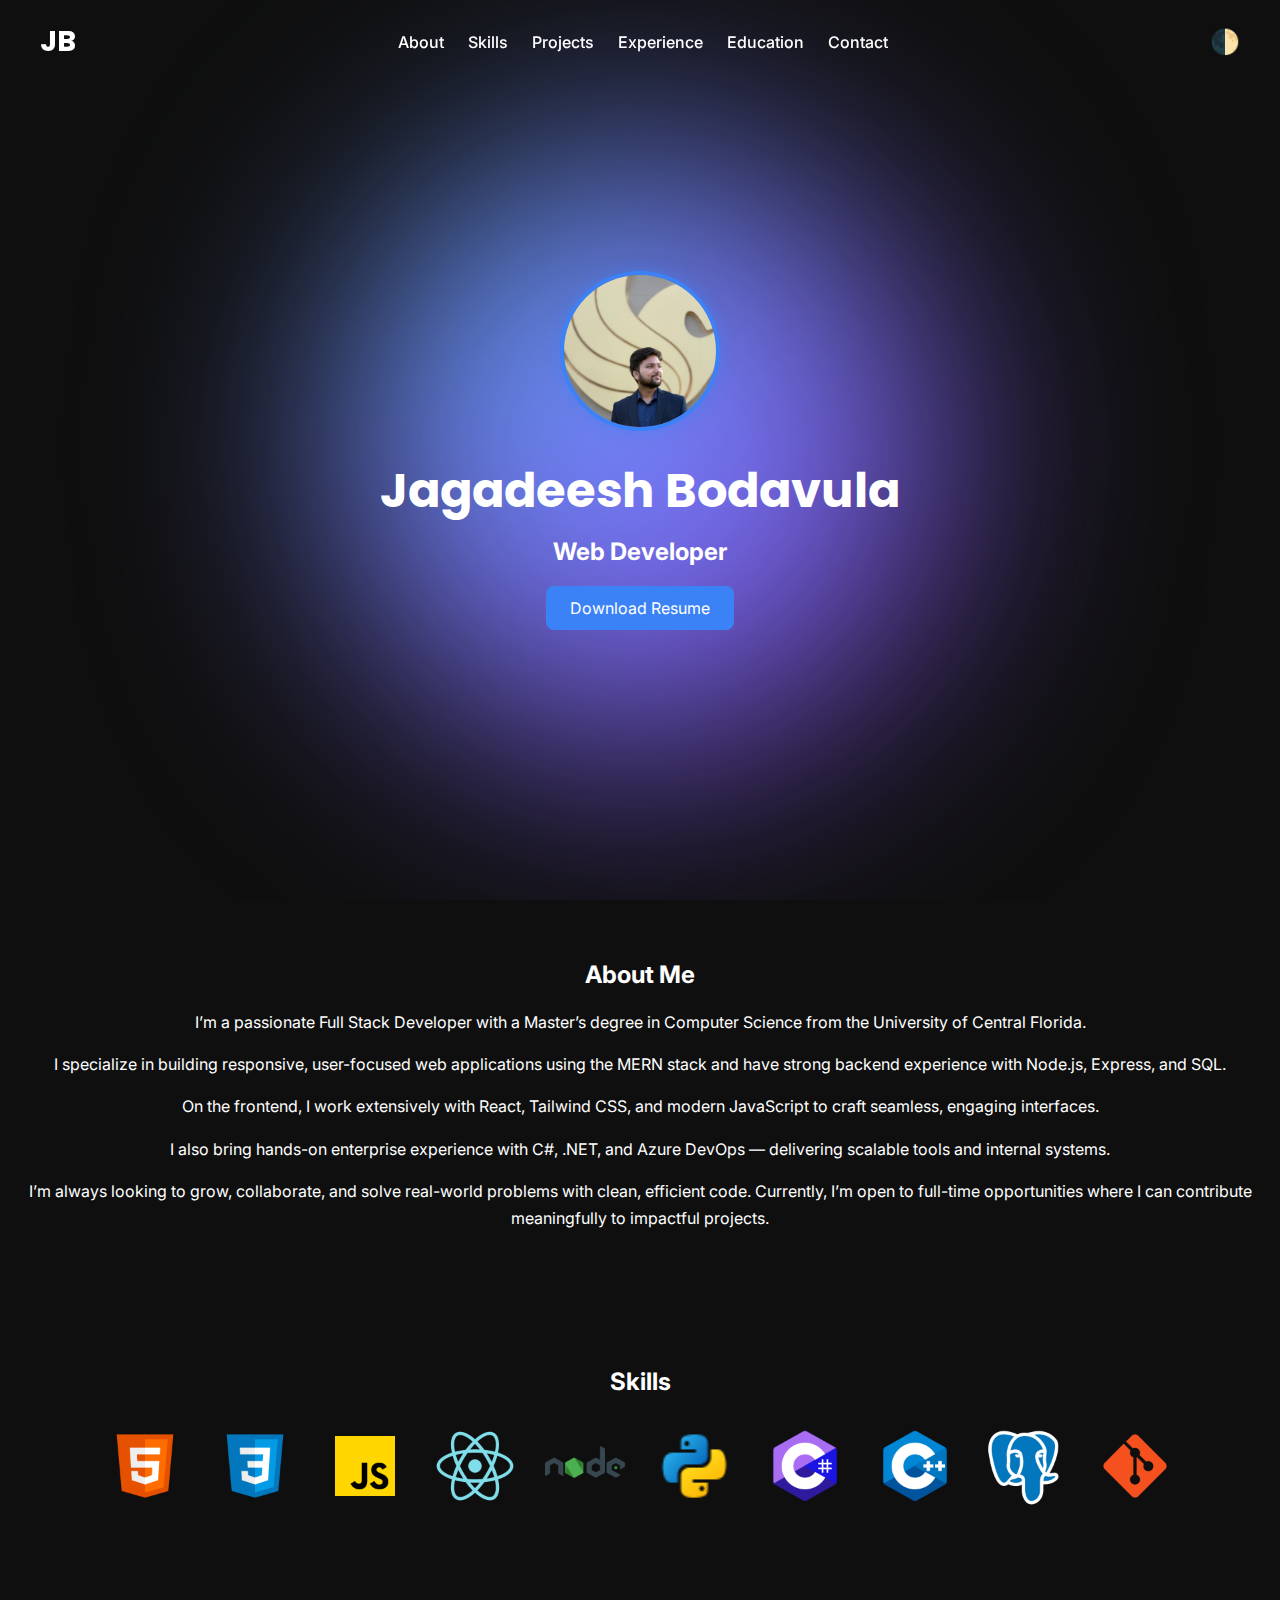
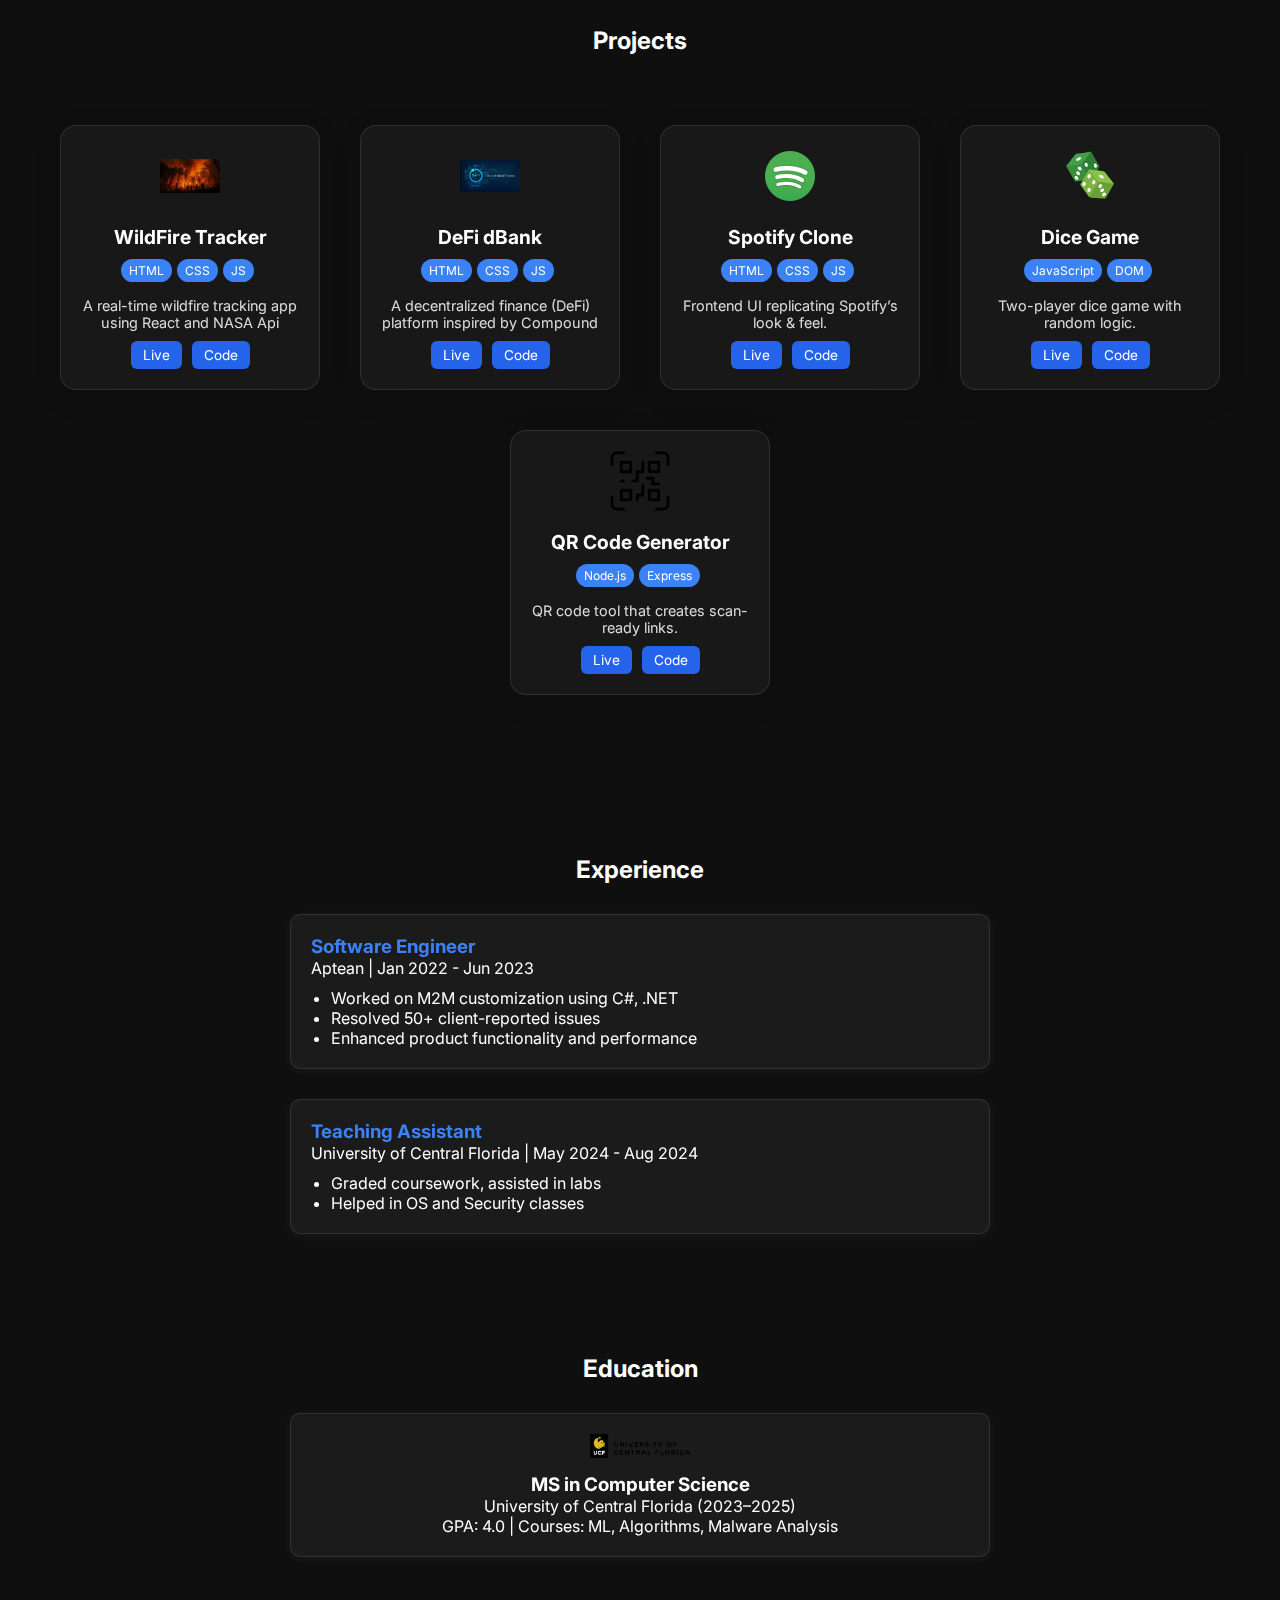
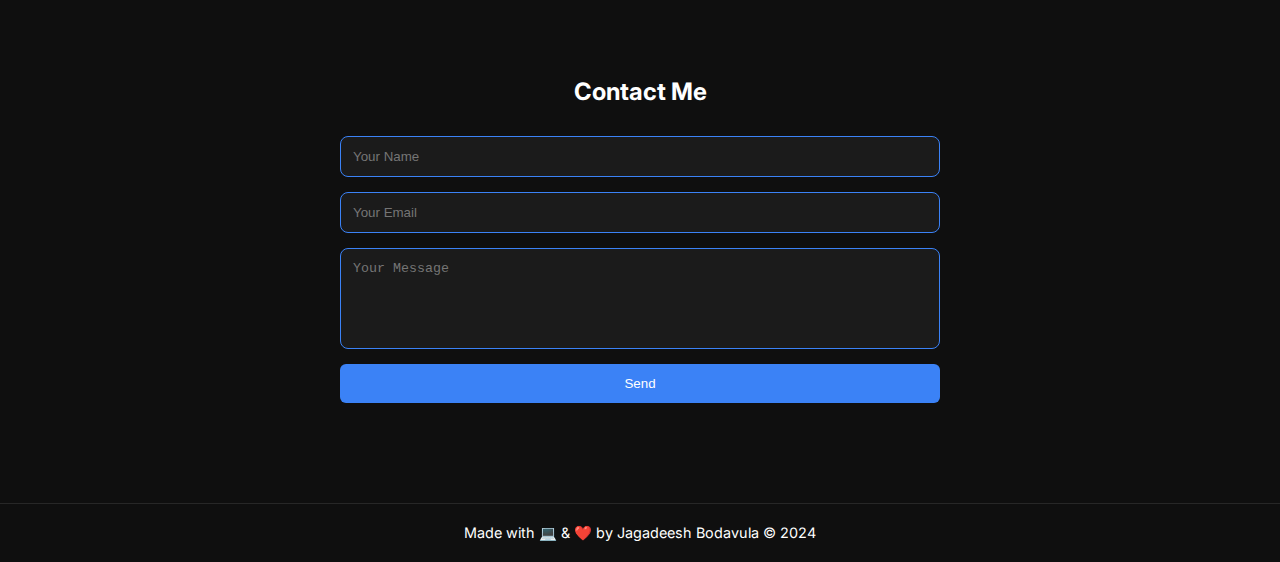
<file: index.html>
<!DOCTYPE html>
<html lang="en">
<head>
  <meta charset="UTF-8" />
  <meta name="viewport" content="width=device-width, initial-scale=1.0"/>
  <title>Jagadeesh Bodavula</title>
  <link rel="stylesheet" href="styles.css" />
  <link href="https://fonts.googleapis.com/css2?family=Inter:wght@400;600&family=Poppins:wght@700&display=swap" rel="stylesheet" />
</head>
<body class="dark">

  <header class="navbar">
    <div class="logo" onclick="redirectToPortfolio()">JB</div>

    <ul class="nav-links" id="navLinks">
      <li><a href="#about">About</a></li>
      <li><a href="#skills">Skills</a></li>
      <li><a href="#projects">Projects</a></li>
      <li><a href="#experience">Experience</a></li>
      <li><a href="#education">Education</a></li>
      <li><a href="#contact">Contact</a></li>
    </ul>


    <div class="right-icons">
      <!-- Theme Toggle Button -->
      <div class="theme-toggle" onclick="toggleTheme()">🌓</div>
      <!-- Hamburger Icon for Mobile -->
      <div class="hamburger-icon" onclick="toggleMenu()">☰</div>
    </div>
  </header>

  <section id="hero">
    <div class="blob"></div>
    <div class="hero-content">
      <img src="My_Pic.jpg" alt="Jagadeesh" class="profile-pic" />
      <h1 class="name">Jagadeesh Bodavula</h1>
      <h2 id="role">Web Developer</h2>
      <div class="buttons">
        <a href="#" class="resume-btn">Download Resume</a>
      </div>
    </div>
  </section>

  <section id="about">
    <h2>About Me</h2>
    <p class="about-text">
        <div class="about-content">
            <p>
                I’m a passionate Full Stack Developer with a Master’s degree in Computer Science from the University of Central Florida.
            </p>
            <p>
                I specialize in building responsive, user-focused web applications using the MERN stack and have strong backend experience with Node.js, Express, and SQL.
            </p>
            <p>
                On the frontend, I work extensively with React, Tailwind CSS, and modern JavaScript to craft seamless, engaging interfaces.
            </p>
            <p>
                I also bring hands-on enterprise experience with C#, .NET, and Azure DevOps — delivering scalable tools and internal systems.
            </p>
            <p>
                I’m always looking to grow, collaborate, and solve real-world problems with clean, efficient code. Currently, I’m open to full-time opportunities where I can contribute meaningfully to impactful projects.
            </p>
        </div>

    </p>
  </section>

  <section id="skills">
    <h2>Skills</h2>
    <div class="skills-grid">
      <img src="html.png" alt="HTML">
      <img src="css.png" alt="CSS">
      <img src="js.png" alt="JavaScript">
      <img src="react.png" alt="React">
      <img src="nodejs.png" alt="Node.js">
      <img src="python.png" alt="Python">
      <img src="csharp.png" alt="C#">
      <img src="cplusplus.png" alt="C++">
      <img src="postgresql.png" alt="PostgreSQL">
      <img src="git.png" alt="Git">
    </div>
  </section>


  <section id="projects">
  <h2>Projects</h2>
  <div class="projects-showcase">
    <div class="project-tile">
      <div class="project-icon">
        <img src="fire.jpg" alt="wildfire">
      </div>
      <h3>WildFire Tracker</h3>
      <div class="project-tags">
        <span>HTML</span><span>CSS</span><span>JS</span>
      </div>
      <p class="project-desc">A real-time wildfire tracking app using React and NASA Api</p>
      <div class="project-links">
        <a href="#">Live</a>
        <a href="#">Code</a>
      </div>
    </div>
    <div class="project-tile">
      <div class="project-icon">
        <img src="defi.jpg" alt="DeFi">
      </div>
      <h3>DeFi dBank</h3>
      <div class="project-tags">
        <span>HTML</span><span>CSS</span><span>JS</span>
      </div>
      <p class="project-desc">A decentralized finance (DeFi) platform inspired by Compound</p>
      <div class="project-links">
        <a href="#">Live</a>
        <a href="#">Code</a>
      </div>
    </div>

    <div class="project-tile">
      <div class="project-icon">
        <img src="spotify.png" alt="Spotify Clone">
      </div>
      <h3>Spotify Clone</h3>
      <div class="project-tags">
        <span>HTML</span><span>CSS</span><span>JS</span>
      </div>
      <p class="project-desc">Frontend UI replicating Spotify’s look & feel.</p>
      <div class="project-links">
        <a href="#">Live</a>
        <a href="#">Code</a>
      </div>
    </div>

    <div class="project-tile">
      <div class="project-icon">
        <img src="dice.png" alt="Dice Game">
      </div>
      <h3>Dice Game</h3>
      <div class="project-tags">
        <span>JavaScript</span><span>DOM</span>
      </div>
      <p class="project-desc">Two-player dice game with random logic.</p>
      <div class="project-links">
        <a href="#">Live</a>
        <a href="#">Code</a>
      </div>
    </div>

    <div class="project-tile">
      <div class="project-icon">
        <img src="qr.png" alt="QR Generator">
      </div>
      <h3>QR Code Generator</h3>
      <div class="project-tags">
        <span>Node.js</span><span>Express</span>
      </div>
      <p class="project-desc">QR code tool that creates scan-ready links.</p>
      <div class="project-links">
        <a href="#">Live</a>
        <a href="#">Code</a>
      </div>
    </div>
  </div>
</section>


  <!-- <section id="projects">
  <h2>Projects</h2>
  <div class="projects-grid">
    <div class="project-card fade-in">
      <div class="project-img">
        <img src="qr.png" alt="QR Generator">
      </div>
      <div class="project-details">
        <h3>DeFi dBank</h3>
        <p>A decentralized finance (DeFi) platform inspired by Compound</p>
        <a href="#" class="project-btn">View Code</a>
      </div>
    </div>

    <div class="project-card fade-in">
      <div class="project-img">
        <img src="qr.png" alt="QR Generator">
      </div>
      <div class="project-details">
        <h3>WildFire Tracker</h3>
        <p>A real-time wildfire tracking app using React and NASA API</p>
        <a href="#" class="project-btn">View Code</a>
      </div>
    </div>
    <div class="project-card fade-in">
      <div class="project-img">
        <img src="spotify.png" alt="Spotify Clone">
      </div>
      <div class="project-details">
        <h3>Spotify Clone</h3>
        <p>Frontend clone of Spotify using HTML, CSS, JS.</p>
        <a href="#" class="project-btn">View Code</a>
      </div>
    </div>
    <div class="project-card fade-in">
      <div class="project-img">
        <img src="dice.png" alt="Dice Game">
      </div>
      <div class="project-details">
        <h3>Dice Game</h3>
        <p>2-player dice game using DOM & JS logic.</p>
        <a href="#" class="project-btn">View Code</a>
      </div>
    </div>
    <div class="project-card fade-in">
      <div class="project-img">
        <img src="qr.png" alt="QR Generator">
      </div>
      <div class="project-details">
        <h3>QR Code Generator</h3>
        <p>Node.js QR generator with input-linked scanning.</p>
        <a href="#" class="project-btn">View Code</a>
      </div>
    </div> -->












  </div>
</section>


  <section id="experience">
  <h2>Experience</h2>
  <div class="timeline">
    <div class="exp-card">
      <h3>Software Engineer</h3>
      <p>Aptean | Jan 2022 - Jun 2023</p>
      <ul>
        <li>Worked on M2M customization using C#, .NET</li>
        <li>Resolved 50+ client-reported issues</li>
        <li>Enhanced product functionality and performance</li>
      </ul>
    </div>
    <div class="exp-card">
      <h3>Teaching Assistant</h3>
      <p>University of Central Florida | May 2024 - Aug 2024</p>
      <ul>
        <li>Graded coursework, assisted in labs</li>
        <li>Helped in OS and Security classes</li>
      </ul>
    </div>
  </div>
</section>

<section id="education">
  <h2>Education</h2>
  <div class="edu-card">
    <img src="UCF_logo.png" alt="UCF Logo" />
    <div>
      <h3>MS in Computer Science</h3>
      <p>University of Central Florida (2023–2025)</p>
      <p>GPA: 4.0 | Courses: ML, Algorithms, Malware Analysis</p>
    </div>
  </div>
</section>

<section id="contact">
  <h2>Contact Me</h2>
  <form class="contact-form" onsubmit="sendMessage(event)">
    <input type="text" placeholder="Your Name" required />
    <input type="email" placeholder="Your Email" required />
    <textarea rows="5" placeholder="Your Message" required></textarea>
    <button type="submit" class="send-btn">Send</button>
  </form>
</section>

<footer>
  <p>Made with 💻 & ❤️ by Jagadeesh Bodavula © 2024</p>
</footer>


  <!-- Sections for Experience, Education, Contact to follow -->
  <script src="main.js"></script>
</body>
</html>
</file>
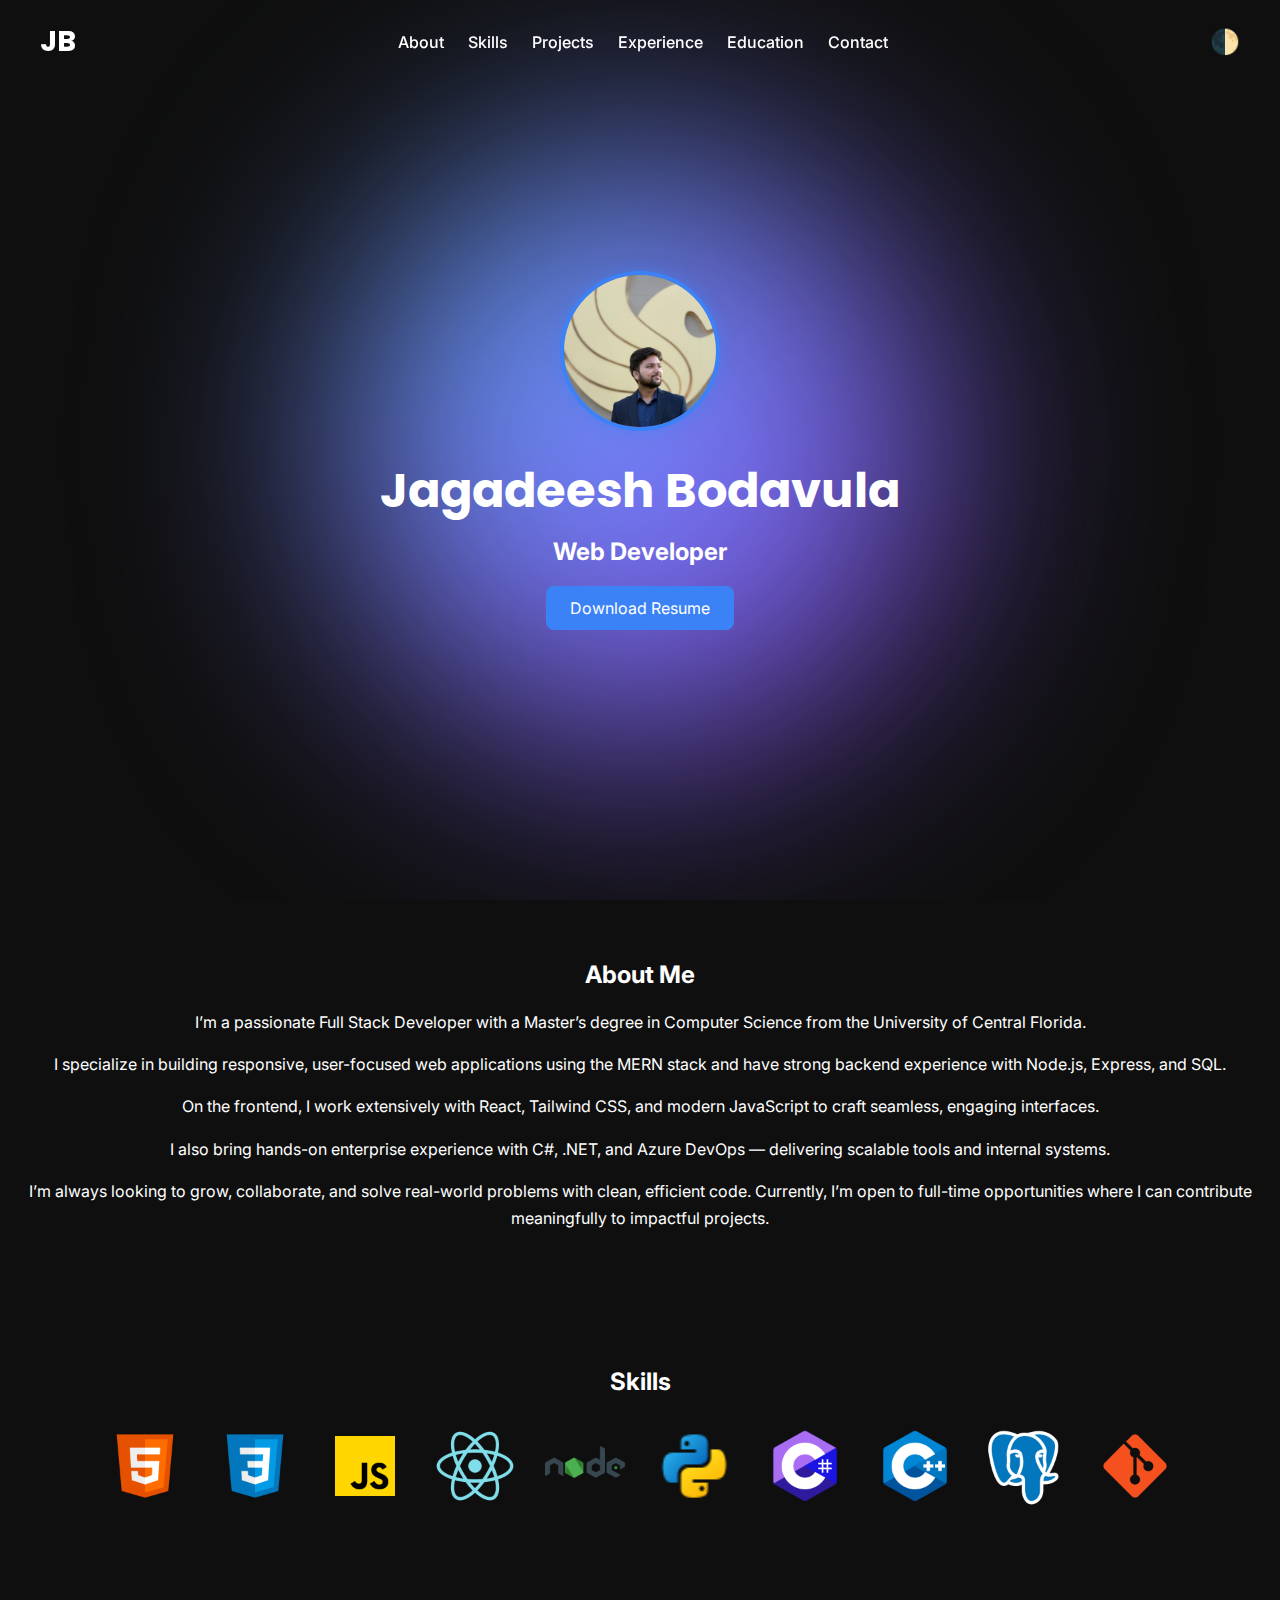
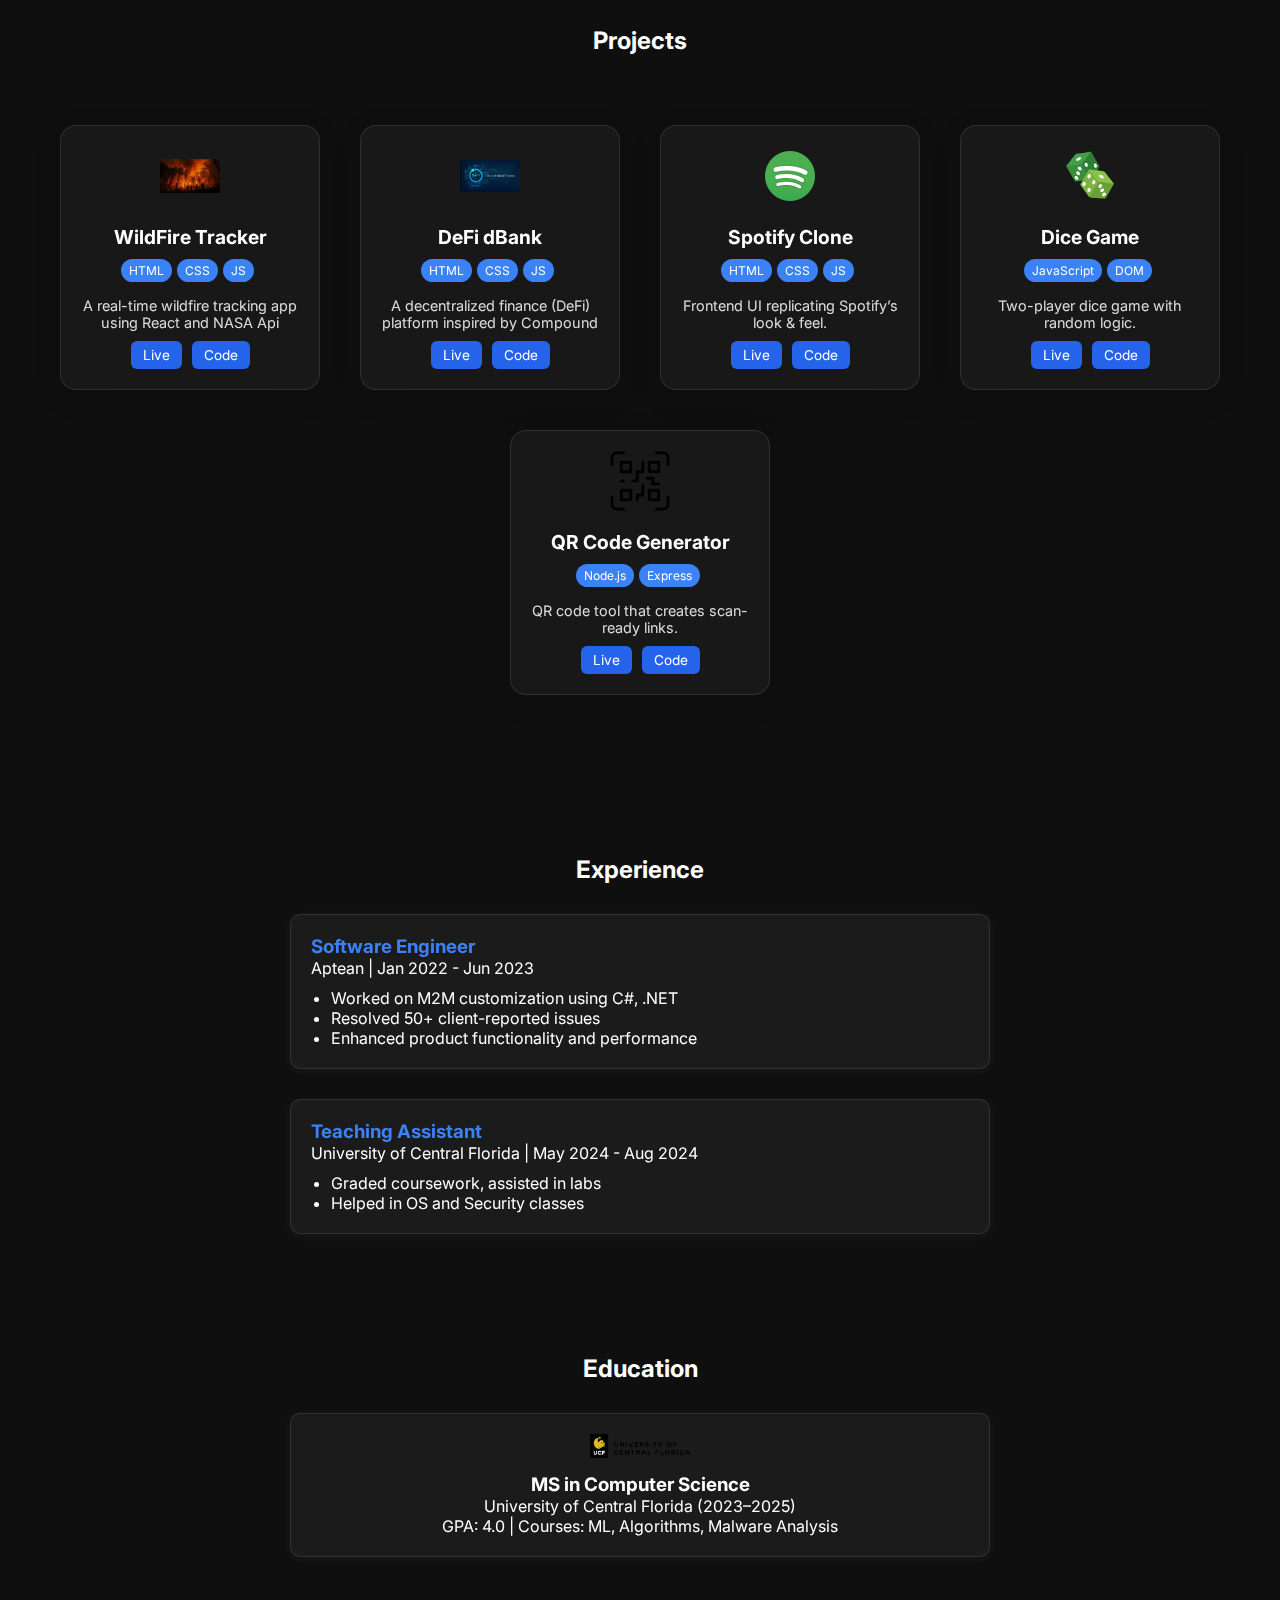
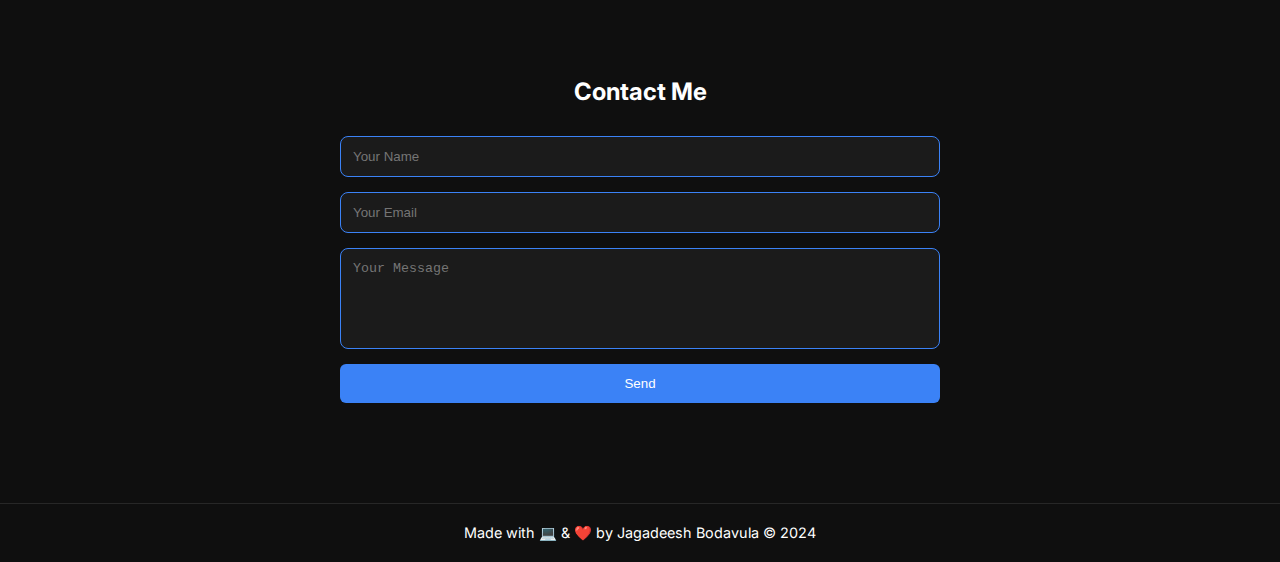
<file: Jagadeesh_Portfolio_Revamp/index.html>
<!DOCTYPE html>
<html lang="en">
<head>
  <meta charset="UTF-8" />
  <meta name="viewport" content="width=device-width, initial-scale=1.0"/>
  <title>Jagadeesh Bodavula</title>
  <link rel="stylesheet" href="styles.css" />
  <link href="https://fonts.googleapis.com/css2?family=Inter:wght@400;600&family=Poppins:wght@700&display=swap" rel="stylesheet" />
</head>
<body class="dark">

  <header class="navbar">
    <div class="logo" onclick="redirectToPortfolio()">JB</div>

    <ul class="nav-links" id="navLinks">
      <li><a href="#about">About</a></li>
      <li><a href="#skills">Skills</a></li>
      <li><a href="#projects">Projects</a></li>
      <li><a href="#experience">Experience</a></li>
      <li><a href="#education">Education</a></li>
      <li><a href="#contact">Contact</a></li>
    </ul>


    <div class="right-icons">
      <!-- Theme Toggle Button -->
      <div class="theme-toggle" onclick="toggleTheme()">🌓</div>
      <!-- Hamburger Icon for Mobile -->
      <div class="hamburger-icon" onclick="toggleMenu()">☰</div>
    </div>
  </header>

  <section id="hero">
    <div class="blob"></div>
    <div class="hero-content">
      <img src="My_Pic.jpg" alt="Jagadeesh" class="profile-pic" />
      <h1 class="name">Jagadeesh Bodavula</h1>
      <h2 id="role">Web Developer</h2>
      <div class="buttons">
        <a href="#" class="resume-btn">Download Resume</a>
      </div>
    </div>
  </section>

  <section id="about">
    <h2>About Me</h2>
    <p class="about-text">
        <div class="about-content">
            <p>
                I’m a passionate Full Stack Developer with a Master’s degree in Computer Science from the University of Central Florida.
            </p>
            <p>
                I specialize in building responsive, user-focused web applications using the MERN stack and have strong backend experience with Node.js, Express, and SQL.
            </p>
            <p>
                On the frontend, I work extensively with React, Tailwind CSS, and modern JavaScript to craft seamless, engaging interfaces.
            </p>
            <p>
                I also bring hands-on enterprise experience with C#, .NET, and Azure DevOps — delivering scalable tools and internal systems.
            </p>
            <p>
                I’m always looking to grow, collaborate, and solve real-world problems with clean, efficient code. Currently, I’m open to full-time opportunities where I can contribute meaningfully to impactful projects.
            </p>
        </div>

    </p>
  </section>

  <section id="skills">
    <h2>Skills</h2>
    <div class="skills-grid">
      <img src="html.png" alt="HTML">
      <img src="css.png" alt="CSS">
      <img src="js.png" alt="JavaScript">
      <img src="react.png" alt="React">
      <img src="nodejs.png" alt="Node.js">
      <img src="python.png" alt="Python">
      <img src="csharp.png" alt="C#">
      <img src="cplusplus.png" alt="C++">
      <img src="postgresql.png" alt="PostgreSQL">
      <img src="git.png" alt="Git">
    </div>
  </section>


  <section id="projects">
  <h2>Projects</h2>
  <div class="projects-showcase">
    <div class="project-tile">
      <div class="project-icon">
        <img src="fire.jpg" alt="wildfire">
      </div>
      <h3>WildFire Tracker</h3>
      <div class="project-tags">
        <span>HTML</span><span>CSS</span><span>JS</span>
      </div>
      <p class="project-desc">A real-time wildfire tracking app using React and NASA Api</p>
      <div class="project-links">
        <a href="#">Live</a>
        <a href="#">Code</a>
      </div>
    </div>
    <div class="project-tile">
      <div class="project-icon">
        <img src="defi.jpg" alt="DeFi">
      </div>
      <h3>DeFi dBank</h3>
      <div class="project-tags">
        <span>HTML</span><span>CSS</span><span>JS</span>
      </div>
      <p class="project-desc">A decentralized finance (DeFi) platform inspired by Compound</p>
      <div class="project-links">
        <a href="#">Live</a>
        <a href="#">Code</a>
      </div>
    </div>

    <div class="project-tile">
      <div class="project-icon">
        <img src="spotify.png" alt="Spotify Clone">
      </div>
      <h3>Spotify Clone</h3>
      <div class="project-tags">
        <span>HTML</span><span>CSS</span><span>JS</span>
      </div>
      <p class="project-desc">Frontend UI replicating Spotify’s look & feel.</p>
      <div class="project-links">
        <a href="#">Live</a>
        <a href="#">Code</a>
      </div>
    </div>

    <div class="project-tile">
      <div class="project-icon">
        <img src="dice.png" alt="Dice Game">
      </div>
      <h3>Dice Game</h3>
      <div class="project-tags">
        <span>JavaScript</span><span>DOM</span>
      </div>
      <p class="project-desc">Two-player dice game with random logic.</p>
      <div class="project-links">
        <a href="#">Live</a>
        <a href="#">Code</a>
      </div>
    </div>

    <div class="project-tile">
      <div class="project-icon">
        <img src="qr.png" alt="QR Generator">
      </div>
      <h3>QR Code Generator</h3>
      <div class="project-tags">
        <span>Node.js</span><span>Express</span>
      </div>
      <p class="project-desc">QR code tool that creates scan-ready links.</p>
      <div class="project-links">
        <a href="#">Live</a>
        <a href="#">Code</a>
      </div>
    </div>
  </div>
</section>


  <!-- <section id="projects">
  <h2>Projects</h2>
  <div class="projects-grid">
    <div class="project-card fade-in">
      <div class="project-img">
        <img src="qr.png" alt="QR Generator">
      </div>
      <div class="project-details">
        <h3>DeFi dBank</h3>
        <p>A decentralized finance (DeFi) platform inspired by Compound</p>
        <a href="#" class="project-btn">View Code</a>
      </div>
    </div>

    <div class="project-card fade-in">
      <div class="project-img">
        <img src="qr.png" alt="QR Generator">
      </div>
      <div class="project-details">
        <h3>WildFire Tracker</h3>
        <p>A real-time wildfire tracking app using React and NASA API</p>
        <a href="#" class="project-btn">View Code</a>
      </div>
    </div>
    <div class="project-card fade-in">
      <div class="project-img">
        <img src="spotify.png" alt="Spotify Clone">
      </div>
      <div class="project-details">
        <h3>Spotify Clone</h3>
        <p>Frontend clone of Spotify using HTML, CSS, JS.</p>
        <a href="#" class="project-btn">View Code</a>
      </div>
    </div>
    <div class="project-card fade-in">
      <div class="project-img">
        <img src="dice.png" alt="Dice Game">
      </div>
      <div class="project-details">
        <h3>Dice Game</h3>
        <p>2-player dice game using DOM & JS logic.</p>
        <a href="#" class="project-btn">View Code</a>
      </div>
    </div>
    <div class="project-card fade-in">
      <div class="project-img">
        <img src="qr.png" alt="QR Generator">
      </div>
      <div class="project-details">
        <h3>QR Code Generator</h3>
        <p>Node.js QR generator with input-linked scanning.</p>
        <a href="#" class="project-btn">View Code</a>
      </div>
    </div> -->












  </div>
</section>


  <section id="experience">
  <h2>Experience</h2>
  <div class="timeline">
    <div class="exp-card">
      <h3>Software Engineer</h3>
      <p>Aptean | Jan 2022 - Jun 2023</p>
      <ul>
        <li>Worked on M2M customization using C#, .NET</li>
        <li>Resolved 50+ client-reported issues</li>
        <li>Enhanced product functionality and performance</li>
      </ul>
    </div>
    <div class="exp-card">
      <h3>Teaching Assistant</h3>
      <p>University of Central Florida | May 2024 - Aug 2024</p>
      <ul>
        <li>Graded coursework, assisted in labs</li>
        <li>Helped in OS and Security classes</li>
      </ul>
    </div>
  </div>
</section>

<section id="education">
  <h2>Education</h2>
  <div class="edu-card">
    <img src="UCF_logo.png" alt="UCF Logo" />
    <div>
      <h3>MS in Computer Science</h3>
      <p>University of Central Florida (2023–2025)</p>
      <p>GPA: 4.0 | Courses: ML, Algorithms, Malware Analysis</p>
    </div>
  </div>
</section>

<section id="contact">
  <h2>Contact Me</h2>
  <form class="contact-form" onsubmit="sendMessage(event)">
    <input type="text" placeholder="Your Name" required />
    <input type="email" placeholder="Your Email" required />
    <textarea rows="5" placeholder="Your Message" required></textarea>
    <button type="submit" class="send-btn">Send</button>
  </form>
</section>

<footer>
  <p>Made with 💻 & ❤️ by Jagadeesh Bodavula © 2024</p>
</footer>


  <!-- Sections for Experience, Education, Contact to follow -->
  <script src="main.js"></script>
</body>
</html>
</file>
<file: styles.css>
* {
  margin: 0;
  padding: 0;
  box-sizing: border-box;
}

body {
  font-family: 'Inter', sans-serif;
  transition: background 0.4s, color 0.4s;
}

body.dark {
  background: #0f0f0f;
  color: white;
}

body.light {
  background: #f5f5f5;
  color: #111;
}

/* Navbar */
.navbar {
  position: fixed;
  top: 0;
  width: 100%;
  display: flex;
  justify-content: space-between;
  align-items: center;
  padding: 20px 40px;
  z-index: 1000;
  background: transparent;
}

.nav-links {
  list-style: none;
  display: flex;
  gap: 24px;
}

.nav-links li a {
  font-weight: 500;
  text-decoration: none;
  display: inline-block;
  position: relative;
  color: inherit;
}

.nav-links li a::after {
  content: '';
  position: absolute;
  left: 0;
  bottom: -4px;
  width: 0%;
  height: 2px;
  background-color: black;
  transition: width 0.3s ease;
}

.nav-links li a:hover::after {
  width: 100%;
}

body.dark .nav-links li a,
body.dark .logo {
  color: #ffffff;
}

body.light .nav-links li a,
body.light .logo {
  color: #111111;
}

.theme-toggle {
  font-size: 1.5rem;
  cursor: pointer;
  transition: transform 0.3s;
}

.theme-toggle:hover {
  transform: rotate(20deg);
}

.logo {
  font-family: 'Poppins', sans-serif;
  font-size: 1.8rem;
  font-weight: bold;
  cursor: pointer;
}

/* Hamburger Menu */
.right-icons {
  display: flex;
  align-items: center;
  gap: 12px;
}

.hamburger-icon {
  display: none;
  font-size: 1.5rem;
  cursor: pointer;
  transition: transform 0.3s ease;
}

.hamburger-icon:hover {
  transform: scale(1.2);
}

@media (max-width: 768px) {
  .hamburger-icon {
    display: block;
  }

  .nav-links {
    display: none;
    flex-direction: column;
    position: absolute;
    top: 70px;
    right: 20px;
    background-color: rgba(0, 0, 0, 0.95);
    padding: 20px;
    border-radius: 10px;
    z-index: 1000;
  }

  .nav-links.show {
    display: flex;
  }

  .nav-links li {
    margin: 10px 0;
  }
}

/* Hero */
#hero {
  height: 100vh;
  display: flex;
  justify-content: center;
  align-items: center;
  position: relative;
  text-align: center;
  overflow: hidden;
}

.blob {
  position: absolute;
  width: 600px;
  height: 600px;
  background: radial-gradient(circle at 30% 30%, #60a5fa, #9333ea);
  border-radius: 50%;
  filter: blur(120px);
  animation: float 12s ease-in-out infinite alternate;
}

@keyframes float {
  0% { transform: translate(-30%, -20%) scale(1); }
  100% { transform: translate(20%, 30%) scale(1.2); }
}

.hero-content {
  z-index: 1;
}

h1.name {
  font-family: 'Poppins', sans-serif;
  font-size: 3rem;
}

h2#role {
  font-size: 1.5rem;
  margin-top: 10px;
}

.profile-pic {
  width: 160px;
  height: 160px;
  border-radius: 50%;
  object-fit: cover;
  border: 4px solid #3b82f6;
  box-shadow: 0 0 15px rgba(59, 130, 246, 0.5);
  margin-bottom: 20px;
  animation: pulsePic 3s infinite;
}

@keyframes pulsePic {
  0% { box-shadow: 0 0 15px rgba(59,130,246,0.5); }
  50% { box-shadow: 0 0 30px rgba(59,130,246,0.9); }
  100% { box-shadow: 0 0 15px rgba(59,130,246,0.5); }
}

/* Resume */
.resume-btn {
  margin-top: 20px;
  padding: 12px 24px;
  background: #3b82f6;
  color: white;
  border-radius: 8px;
  text-decoration: none;
  display: inline-block;
  transition: transform 0.3s;
}

.resume-btn:hover {
  transform: scale(1.05);
}

/* About */
#about {
  padding: 60px 20px;
  text-align: center;
}

.about-text {
  max-width: 700px;
  margin: 20px auto;
  font-size: 1.1rem;
  line-height: 1.7;
}

.about-content p {
  margin-bottom: 15px;
  line-height: 1.7;
  color: var(--text-color);
  font-size: 1rem;
}

/* Skills */
#skills {
  padding: 60px 20px;
  text-align: center;
}

.skills-grid {
  display: flex;
  flex-wrap: wrap;
  gap: 30px;
  justify-content: center;
  margin-top: 30px;
}

.skills-grid img {
  width: 80px;
  height: 80px;
  transition: transform 0.3s ease;
}

.skills-grid img:hover {
  transform: scale(1.15) rotate(5deg);
}

/* Projects */
#projects {
  padding: 60px 20px;
  text-align: center;
}

.projects-grid {
  display: grid;
  grid-template-columns: repeat(auto-fit, minmax(280px, 1fr));
  gap: 40px;
  padding: 60px 20px;
  max-width: 1100px;
  margin: auto;
}

.project-card {
  background: rgba(255,255,255,0.05);
  border: 1px solid rgba(255,255,255,0.12);
  border-radius: 14px;
  padding: 20px;
  overflow: hidden;
  backdrop-filter: blur(12px);
  box-shadow: 0 4px 20px rgba(0,0,0,0.1);
  transition: transform 0.4s, box-shadow 0.4s;
  opacity: 0;
  transform: translateY(30px);
}

.project-card:hover {
  transform: translateY(-10px) scale(1.02);
  box-shadow: 0 8px 30px rgba(59, 130, 246, 0.3);
}

.project-img img {
  width: 100%;
  border-radius: 8px;
  transition: transform 0.4s;
}

.project-card:hover .project-img img {
  transform: scale(1.05);
}

.project-details {
  margin-top: 15px;
}

.project-btn {
  display: inline-block;
  margin-top: 10px;
  padding: 10px 16px;
  background: #3b82f6;
  color: white;
  border-radius: 6px;
  text-decoration: none;
  transition: background 0.3s ease;
}

.project-btn:hover {
  background: #2563eb;
}

/* Scroll animation */
.fade-in.visible {
  opacity: 1;
  transform: translateY(0);
  transition: opacity 0.8s ease-out, transform 0.8s ease-out;
}

#projects h2,
#experience h2,
#education h2,
#contact h2 {
  margin-bottom: 30px;
}

.projects-showcase {
  display: flex;
  flex-wrap: wrap;
  gap: 40px;
  justify-content: center;
  padding: 40px 20px;
}

.project-tile {
  width: 260px;
  background: rgba(255,255,255,0.04);
  border: 1px solid rgba(255,255,255,0.1);
  border-radius: 16px;
  padding: 20px;
  text-align: center;
  transition: transform 0.4s ease, box-shadow 0.4s ease;
  backdrop-filter: blur(12px);
  box-shadow: 0 8px 30px rgba(0,0,0,0.1);
  transform-style: preserve-3d;
}
.project-tile:hover {
  transform: translateY(-10px) rotateX(3deg);
  box-shadow: 0 10px 30px rgba(59, 130, 246, 0.25);
}

.project-icon img {
  width: 60px;
  height: 60px;
  object-fit: contain;
  margin-bottom: 15px;
  border-radius: 8px;
}

.project-tile h3 {
  margin-bottom: 10px;
  font-size: 1.2rem;
}

.project-tags {
  margin-bottom: 10px;
}
.project-tags span {
  font-size: 0.75rem;
  background: #3b82f6;
  color: white;
  padding: 4px 8px;
  border-radius: 12px;
  margin: 0 5px 5px 0;
  display: inline-block;
}

.project-desc {
  font-size: 0.9rem;
  margin: 10px 0;
  transition: color 0.3s ease;
}

body.dark .project-desc {
  color: rgba(255, 255, 255, 0.85); /* Bright white in dark mode */
}

body.light .project-desc {
  color: #333333; /* Dark gray in light mode */
}

.project-links {
  display: flex;
  justify-content: center;
  gap: 10px;
}
.project-links a {
  font-size: 0.85rem;
  padding: 6px 12px;
  border-radius: 6px;
  background: #2563eb;
  color: white;
  text-decoration: none;
  transition: background 0.3s ease;
}
.project-links a:hover {
  background: #1e40af;
}


/* Experience */
#experience {
  padding: 60px 20px;
  text-align: center;
}

.timeline {
  display: flex;
  flex-direction: column;
  gap: 30px;
  max-width: 700px;
  margin: auto;
}

.exp-card {
  background: rgba(255,255,255,0.05);
  border: 1px solid rgba(255,255,255,0.1);
  padding: 20px;
  border-radius: 10px;
  backdrop-filter: blur(10px);
  box-shadow: 0 2px 12px rgba(255,255,255,0.05);
  text-align: left;
  transition: transform 0.3s;
}

.exp-card:hover {
  transform: translateY(-8px);
}

.exp-card h3 {
  color: #3b82f6;
}

.exp-card ul {
  margin-top: 10px;
  padding-left: 20px;
  list-style: disc;
}

/* Education */
#education {
  padding: 60px 20px;
  text-align: center;
}

.edu-card {
  background: rgba(255,255,255,0.05);
  border: 1px solid rgba(255,255,255,0.1);
  display: flex;
  flex-direction: column;
  align-items: center;
  max-width: 700px;
  margin: auto;
  padding: 20px;
  border-radius: 10px;
  backdrop-filter: blur(10px);
  box-shadow: 0 2px 12px rgba(255,255,255,0.05);
}

.edu-card img {
  width: 100px;
  margin-bottom: 15px;
}

/* Contact */
#contact {
  padding: 60px 20px;
  text-align: center;
}

.contact-form {
  max-width: 600px;
  margin: auto;
  display: flex;
  flex-direction: column;
  gap: 15px;
}

.contact-form input,
.contact-form textarea {
  padding: 12px;
  border-radius: 8px;
  border: 1px solid #3b82f6;
  background: rgba(255,255,255,0.05);
  color: inherit;
  resize: none;
}

.send-btn {
  padding: 12px;
  background: #3b82f6;
  color: white;
  border: none;
  border-radius: 6px;
  cursor: pointer;
  transition: background 0.3s;
}

.send-btn:hover {
  background: #2563eb;
}

/* Footer */
footer {
  text-align: center;
  padding: 20px;
  font-size: 0.9rem;
  border-top: 1px solid rgba(255,255,255,0.1);
  margin-top: 40px;
}
</file>
<file: Jagadeesh_Portfolio_Revamp/styles.css>
* {
  margin: 0;
  padding: 0;
  box-sizing: border-box;
}

body {
  font-family: 'Inter', sans-serif;
  transition: background 0.4s, color 0.4s;
}

body.dark {
  background: #0f0f0f;
  color: white;
}

body.light {
  background: #f5f5f5;
  color: #111;
}

/* Navbar */
.navbar {
  position: fixed;
  top: 0;
  width: 100%;
  display: flex;
  justify-content: space-between;
  align-items: center;
  padding: 20px 40px;
  z-index: 1000;
  background: transparent;
}

.nav-links {
  list-style: none;
  display: flex;
  gap: 24px;
}

.nav-links li a {
  font-weight: 500;
  text-decoration: none;
  display: inline-block;
  position: relative;
  color: inherit;
}

.nav-links li a::after {
  content: '';
  position: absolute;
  left: 0;
  bottom: -4px;
  width: 0%;
  height: 2px;
  background-color: black;
  transition: width 0.3s ease;
}

.nav-links li a:hover::after {
  width: 100%;
}

body.dark .nav-links li a,
body.dark .logo {
  color: #ffffff;
}

body.light .nav-links li a,
body.light .logo {
  color: #111111;
}

.theme-toggle {
  font-size: 1.5rem;
  cursor: pointer;
  transition: transform 0.3s;
}

.theme-toggle:hover {
  transform: rotate(20deg);
}

.logo {
  font-family: 'Poppins', sans-serif;
  font-size: 1.8rem;
  font-weight: bold;
  cursor: pointer;
}

/* Hamburger Menu */
.right-icons {
  display: flex;
  align-items: center;
  gap: 12px;
}

.hamburger-icon {
  display: none;
  font-size: 1.5rem;
  cursor: pointer;
  transition: transform 0.3s ease;
}

.hamburger-icon:hover {
  transform: scale(1.2);
}

@media (max-width: 768px) {
  .hamburger-icon {
    display: block;
  }

  .nav-links {
    display: none;
    flex-direction: column;
    position: absolute;
    top: 70px;
    right: 20px;
    background-color: rgba(0, 0, 0, 0.95);
    padding: 20px;
    border-radius: 10px;
    z-index: 1000;
  }

  .nav-links.show {
    display: flex;
  }

  .nav-links li {
    margin: 10px 0;
  }
}

/* Hero */
#hero {
  height: 100vh;
  display: flex;
  justify-content: center;
  align-items: center;
  position: relative;
  text-align: center;
  overflow: hidden;
}

.blob {
  position: absolute;
  width: 600px;
  height: 600px;
  background: radial-gradient(circle at 30% 30%, #60a5fa, #9333ea);
  border-radius: 50%;
  filter: blur(120px);
  animation: float 12s ease-in-out infinite alternate;
}

@keyframes float {
  0% { transform: translate(-30%, -20%) scale(1); }
  100% { transform: translate(20%, 30%) scale(1.2); }
}

.hero-content {
  z-index: 1;
}

h1.name {
  font-family: 'Poppins', sans-serif;
  font-size: 3rem;
}

h2#role {
  font-size: 1.5rem;
  margin-top: 10px;
}

.profile-pic {
  width: 160px;
  height: 160px;
  border-radius: 50%;
  object-fit: cover;
  border: 4px solid #3b82f6;
  box-shadow: 0 0 15px rgba(59, 130, 246, 0.5);
  margin-bottom: 20px;
  animation: pulsePic 3s infinite;
}

@keyframes pulsePic {
  0% { box-shadow: 0 0 15px rgba(59,130,246,0.5); }
  50% { box-shadow: 0 0 30px rgba(59,130,246,0.9); }
  100% { box-shadow: 0 0 15px rgba(59,130,246,0.5); }
}

/* Resume */
.resume-btn {
  margin-top: 20px;
  padding: 12px 24px;
  background: #3b82f6;
  color: white;
  border-radius: 8px;
  text-decoration: none;
  display: inline-block;
  transition: transform 0.3s;
}

.resume-btn:hover {
  transform: scale(1.05);
}

/* About */
#about {
  padding: 60px 20px;
  text-align: center;
}

.about-text {
  max-width: 700px;
  margin: 20px auto;
  font-size: 1.1rem;
  line-height: 1.7;
}

.about-content p {
  margin-bottom: 15px;
  line-height: 1.7;
  color: var(--text-color);
  font-size: 1rem;
}

/* Skills */
#skills {
  padding: 60px 20px;
  text-align: center;
}

.skills-grid {
  display: flex;
  flex-wrap: wrap;
  gap: 30px;
  justify-content: center;
  margin-top: 30px;
}

.skills-grid img {
  width: 80px;
  height: 80px;
  transition: transform 0.3s ease;
}

.skills-grid img:hover {
  transform: scale(1.15) rotate(5deg);
}

/* Projects */
#projects {
  padding: 60px 20px;
  text-align: center;
}

.projects-grid {
  display: grid;
  grid-template-columns: repeat(auto-fit, minmax(280px, 1fr));
  gap: 40px;
  padding: 60px 20px;
  max-width: 1100px;
  margin: auto;
}

.project-card {
  background: rgba(255,255,255,0.05);
  border: 1px solid rgba(255,255,255,0.12);
  border-radius: 14px;
  padding: 20px;
  overflow: hidden;
  backdrop-filter: blur(12px);
  box-shadow: 0 4px 20px rgba(0,0,0,0.1);
  transition: transform 0.4s, box-shadow 0.4s;
  opacity: 0;
  transform: translateY(30px);
}

.project-card:hover {
  transform: translateY(-10px) scale(1.02);
  box-shadow: 0 8px 30px rgba(59, 130, 246, 0.3);
}

.project-img img {
  width: 100%;
  border-radius: 8px;
  transition: transform 0.4s;
}

.project-card:hover .project-img img {
  transform: scale(1.05);
}

.project-details {
  margin-top: 15px;
}

.project-btn {
  display: inline-block;
  margin-top: 10px;
  padding: 10px 16px;
  background: #3b82f6;
  color: white;
  border-radius: 6px;
  text-decoration: none;
  transition: background 0.3s ease;
}

.project-btn:hover {
  background: #2563eb;
}

/* Scroll animation */
.fade-in.visible {
  opacity: 1;
  transform: translateY(0);
  transition: opacity 0.8s ease-out, transform 0.8s ease-out;
}

#projects h2,
#experience h2,
#education h2,
#contact h2 {
  margin-bottom: 30px;
}

.projects-showcase {
  display: flex;
  flex-wrap: wrap;
  gap: 40px;
  justify-content: center;
  padding: 40px 20px;
}

.project-tile {
  width: 260px;
  background: rgba(255,255,255,0.04);
  border: 1px solid rgba(255,255,255,0.1);
  border-radius: 16px;
  padding: 20px;
  text-align: center;
  transition: transform 0.4s ease, box-shadow 0.4s ease;
  backdrop-filter: blur(12px);
  box-shadow: 0 8px 30px rgba(0,0,0,0.1);
  transform-style: preserve-3d;
}
.project-tile:hover {
  transform: translateY(-10px) rotateX(3deg);
  box-shadow: 0 10px 30px rgba(59, 130, 246, 0.25);
}

.project-icon img {
  width: 60px;
  height: 60px;
  object-fit: contain;
  margin-bottom: 15px;
  border-radius: 8px;
}

.project-tile h3 {
  margin-bottom: 10px;
  font-size: 1.2rem;
}

.project-tags {
  margin-bottom: 10px;
}
.project-tags span {
  font-size: 0.75rem;
  background: #3b82f6;
  color: white;
  padding: 4px 8px;
  border-radius: 12px;
  margin: 0 5px 5px 0;
  display: inline-block;
}

.project-desc {
  font-size: 0.9rem;
  margin: 10px 0;
  transition: color 0.3s ease;
}

body.dark .project-desc {
  color: rgba(255, 255, 255, 0.85); /* Bright white in dark mode */
}

body.light .project-desc {
  color: #333333; /* Dark gray in light mode */
}

.project-links {
  display: flex;
  justify-content: center;
  gap: 10px;
}
.project-links a {
  font-size: 0.85rem;
  padding: 6px 12px;
  border-radius: 6px;
  background: #2563eb;
  color: white;
  text-decoration: none;
  transition: background 0.3s ease;
}
.project-links a:hover {
  background: #1e40af;
}


/* Experience */
#experience {
  padding: 60px 20px;
  text-align: center;
}

.timeline {
  display: flex;
  flex-direction: column;
  gap: 30px;
  max-width: 700px;
  margin: auto;
}

.exp-card {
  background: rgba(255,255,255,0.05);
  border: 1px solid rgba(255,255,255,0.1);
  padding: 20px;
  border-radius: 10px;
  backdrop-filter: blur(10px);
  box-shadow: 0 2px 12px rgba(255,255,255,0.05);
  text-align: left;
  transition: transform 0.3s;
}

.exp-card:hover {
  transform: translateY(-8px);
}

.exp-card h3 {
  color: #3b82f6;
}

.exp-card ul {
  margin-top: 10px;
  padding-left: 20px;
  list-style: disc;
}

/* Education */
#education {
  padding: 60px 20px;
  text-align: center;
}

.edu-card {
  background: rgba(255,255,255,0.05);
  border: 1px solid rgba(255,255,255,0.1);
  display: flex;
  flex-direction: column;
  align-items: center;
  max-width: 700px;
  margin: auto;
  padding: 20px;
  border-radius: 10px;
  backdrop-filter: blur(10px);
  box-shadow: 0 2px 12px rgba(255,255,255,0.05);
}

.edu-card img {
  width: 100px;
  margin-bottom: 15px;
}

/* Contact */
#contact {
  padding: 60px 20px;
  text-align: center;
}

.contact-form {
  max-width: 600px;
  margin: auto;
  display: flex;
  flex-direction: column;
  gap: 15px;
}

.contact-form input,
.contact-form textarea {
  padding: 12px;
  border-radius: 8px;
  border: 1px solid #3b82f6;
  background: rgba(255,255,255,0.05);
  color: inherit;
  resize: none;
}

.send-btn {
  padding: 12px;
  background: #3b82f6;
  color: white;
  border: none;
  border-radius: 6px;
  cursor: pointer;
  transition: background 0.3s;
}

.send-btn:hover {
  background: #2563eb;
}

/* Footer */
footer {
  text-align: center;
  padding: 20px;
  font-size: 0.9rem;
  border-top: 1px solid rgba(255,255,255,0.1);
  margin-top: 40px;
}
</file>
